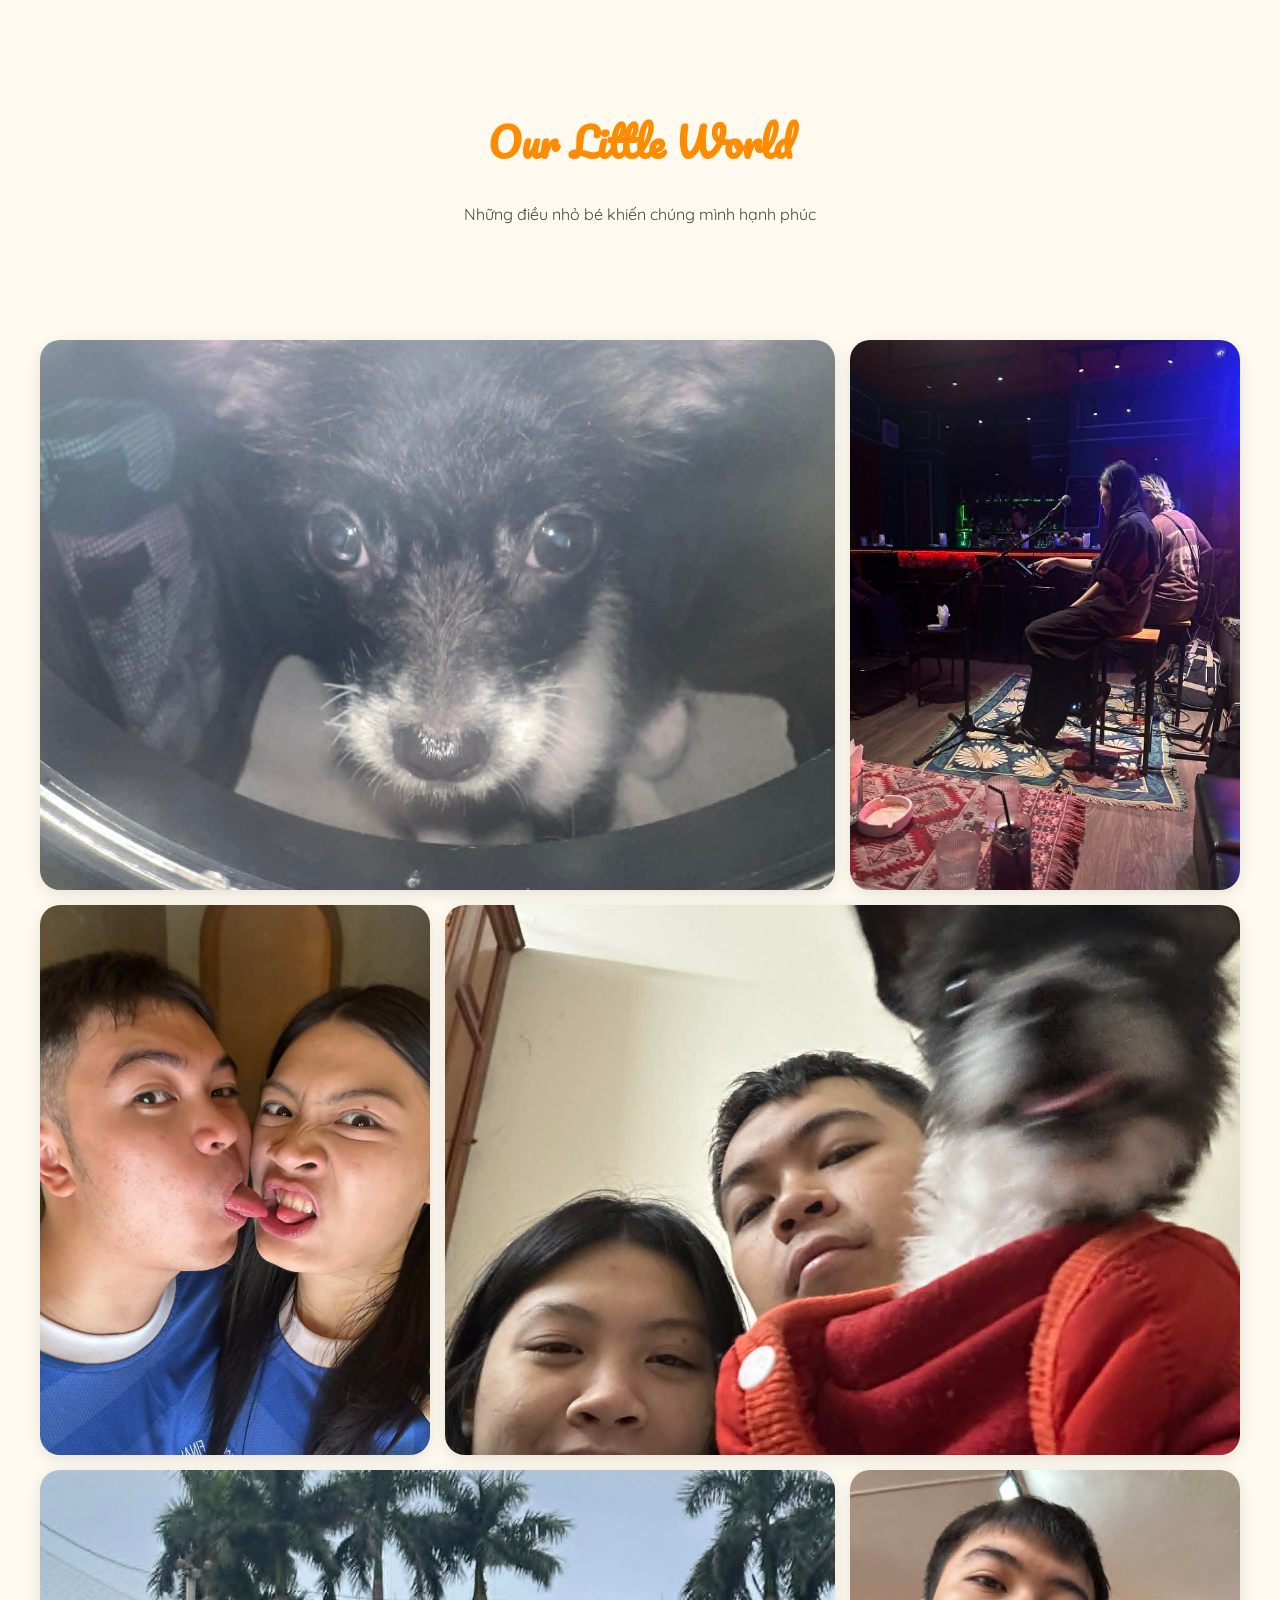
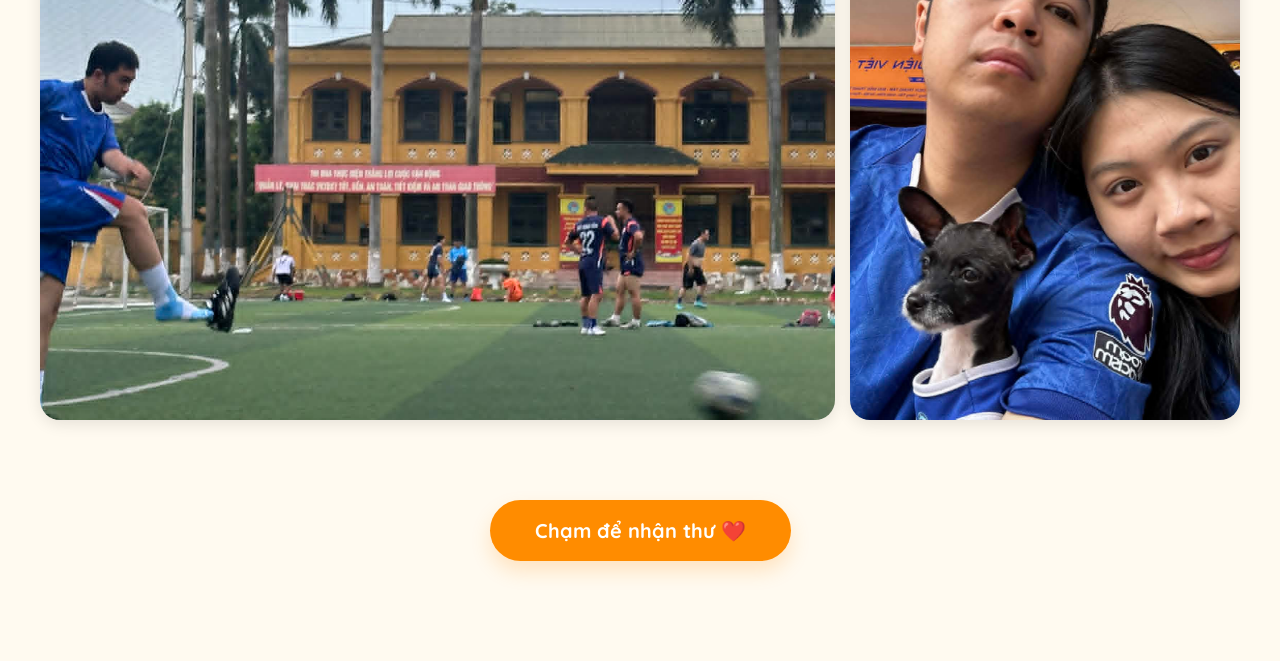
<file: favorite.html>
<!DOCTYPE html>
<html lang="en">
<head>
    <meta charset="UTF-8">
    <meta name="viewport" content="width=device-width, initial-scale=1.0">
    <title>What We Love</title>
    <link href="https://fonts.googleapis.com/css?family=Pacifico|Quicksand:400,700&display=swap" rel="stylesheet">
    <style>
        body {
            margin: 0; background: #fffaf0;
            font-family: 'Quicksand', sans-serif;
            color: #444;
        }

        .header {
            text-align: center; padding: 80px 20px;
        }
        .header h1 { font-family: 'Pacifico', cursive; color: #ff8c00; font-size: 40px; }

        /* Bố cục lưới không đều (Mosaic) */
        .hobby-grid {
            display: grid;
            grid-template-columns: repeat(auto-fit, minmax(300px, 1fr));
            grid-auto-rows: 550px;
            gap: 15px;
            padding: 20px;
            max-width: 1200px; margin: 0 auto;
        }

        .hobby-item {
            position: relative;
            overflow: hidden;
            border-radius: 20px;
            box-shadow: 0 4px 15px rgba(0,0,0,0.1);
            cursor: pointer;
        }

        .big { grid-column: span 2; }

        .hobby-item img {
            width: 100%; height: 100%;
            object-fit: cover;
            transition: transform 0.5s;
        }

        .chelsea-item .overlay {
            background: rgba(3, 70, 148, 0.9) !important;
        }

        .overlay {
            position: absolute; top: 0; left: 0; width: 100%; height: 100%;
            background: rgba(255, 140, 0, 0.85);
            display: flex; flex-direction: column; justify-content: center; align-items: center;
            color: white; padding: 30px; text-align: center;
            opacity: 0; transition: opacity 0.4s;
            box-sizing: border-box;
        }

        .hobby-item:hover .overlay { opacity: 1; }
        .hobby-item:hover img { transform: scale(1.1); }

        .overlay h2 { margin: 0 0 10px 0; font-size: 24px; }
        .overlay p { font-size: 14px; line-height: 1.4; }

        /* CSS CHO NÚT NEXT */
        .footer-nav {
            text-align: center;
            padding: 60px 0 100px;
        }

        .next-btn {
            display: inline-block;
            padding: 18px 45px;
            background: #ff8c00;
            color: white;
            text-decoration: none;
            font-size: 20px;
            font-weight: bold;
            border-radius: 50px;
            box-shadow: 0 10px 20px rgba(255, 140, 0, 0.2);
            transition: all 0.3s ease;
            cursor: pointer;
            border: none;
        }

        .next-btn:hover {
            background: #ff7b00;
            transform: translateY(-5px);
            box-shadow: 0 15px 25px rgba(255, 140, 0, 0.4);
        }
    </style>
</head>
<body>

<div id="app-container">
    <div class="header">
        <h1>Our Little World</h1>
        <p>Những điều nhỏ bé khiến chúng mình hạnh phúc</p>
    </div>

    <div class="hobby-grid">
        <div class="hobby-item big">
            <img src="./favorite/download" alt="Milk">
            <div class="overlay">
                <h2>Bùi Sữa</h2>
                <p>Thằng con trai nghịch như quỷ nhưng được cái tình cảm</p>
            </div>
        </div>

        <div class="hobby-item">
            <img src="./favorite/download%20(2)" alt="Music">
            <div class="overlay">
                <h2>Our Playlist 🎵</h2>
                <p>Real love , Dilemma , Loving you sunny, Tình cờ, ai ngoài anh , tình cờ,.... và rất nhiều bài nhạc mình share cho nhau</p>
            </div>
        </div>

        <div class="hobby-item">
            <img src="./favorite/download%20(5)" alt="Travel">
            <div class="overlay">
                <h2>Trip ✈️</h2>
                <p>Những lần đi chơi xa cùng nhau , nhiều lần khóc lóc , giận dỗi , nuối tiếc nhưng mình cứ đi cùng nhau</p>
            </div>
        </div>

        <div class="hobby-item big">
            <img src="./favorite/download%20(4)" alt="Home">
            <div class="overlay">
                <h2>Chilling at Home 🏠</h2>
                <p>Những lần nấu cơm ở nhà rồi vừa ăn vừa xem phim.</p>
            </div>
        </div>

        <div class="hobby-item big">
            <img src="./favorite/download%20(3)" alt="Football">
            <div class="overlay">
                <h2>Đá bóng</h2>
                <p>Những lần đá bóng bị lật cổ chân rồi bị dỗi vì đã chấn thương còn ham đá tiếp hay là những lần bị muộn giờ hát của người yêu ở 88</p>
            </div>
        </div>

        <div class="hobby-item chelsea-item">
            <img src="./favorite/download%20(6)" alt="Chelsea">
            <div class="overlay">
                <h2>Chelsea</h2>
                <p>Blue is the colour, football is the game!</p>
<!--                <p style="font-size: 8px; line-height: 1;">⠀⠀⠀⠀⠀⠀⠀⠀⣀⢤⣒⣯⣭⣿⣽⣭⣭⣭⣭⣒⠢⢄⡀⠀⠀⠀⠀⠀⠀⠀-->
<!--                    ⠀⠀⠀⠀⠀⣠⣴⣯⡿⢿⠹⣯⠀⣿⡇⢸⣿⡏⢹⣿⠛⢳⣬⣑⠀⠀⠀⠀⠀⠀-->
<!--                    ⠀⠀⠀⣠⢾⣿⢋⣽⣷⡄⣦⣽⠶⠞⠓⠚⠻⠶⢾⣇⢰⣿⠿⢻⣷⣌⢀⠀⠀⠀-->
<!--                    ⠀⠀⣴⣿⣿⣿⣄⣉⡴⠛⢁⡀⠀⠀⠀⠀⣀⠂⠀⠈⠙⢷⣆⣼⣿⣿⣧⠣⡀⠀-->
<!--                    ⠀⡜⣾⣿⣿⣿⣿⠋⠀⠐⣿⣿⠂⠀⠀⣿⣿⣷⣦⡀⠀⠀⠙⢿⣿⣿⣿⣷⠱⡀-->
<!--                    ⣾⣹⣿⣿⣻⣿⠁⠀⠀⠀⣾⣧⣄⣀⣿⣿⣿⠛⠈⠛⣶⡆⠀⠈⢿⣿⣿⣻⣧⢣-->
<!--                    ⡇⣿⣿⣾⣽⡇⠀⠀⠀⠀⢘⡏⢻⣿⣿⣿⣿⡷⢠⣶⣛⠁⠀⠀⠸⣿⣾⣽⣿⢸-->
<!--                    ⡿⣿⣿⣿⣿⠀⠀⠀⠀⠀⣨⣧⣶⣿⣿⣿⣿⡇⠈⢿⡙⠇⠀⠀⠀⣿⣿⣿⣿⢾-->
<!--                    ⡇⣿⣿⣿⣿⡇⠀⠀⠀⠀⠹⡟⠉⢉⣴⣿⣿⣿⣌⣠⡿⠀⠀⠀⢰⣿⡿⣿⣿⢸-->
<!--                    ⢹⣹⣿⣾⣿⣿⡀⠀⠀⠀⢸⡇⠀⢻⣿⡋⠙⢿⣧⡏⠀⠀⠀⢀⣾⣿⣷⣿⡟⡜-->
<!--                    ⠀⢣⢿⣿⣿⣿⣿⣄⠀⠀⠈⣥⣤⣾⡟⠀⣠⣼⣿⠀⠀⠀⣠⣾⣿⣿⣿⡿⡘⠀-->
<!--                    ⠀⠀⠣⣻⣿⡿⢛⣻⣷⣤⡀⠀⠁⠁⠀⠀⠉⠉⠁⢀⣠⣾⣟⠙⢿⣿⡟⠝⠀⠀-->
<!--                    ⠀⠀⠀⠁⢝⢿⣿⣰⡘⡛⠿⢿⣶⣦⣤⣤⣶⣶⣾⢿⡟⣯⣋⣷⡿⡫⠊⠀⠀⠀-->
<!--                    ⠀⠀⠀⠀⠀⠐⠩⣻⠿⣾⣧⣟⣀⣏⣹⣹⣏⣿⣿⣯⣿⡿⢟⠏⠊⠀⠀⠀⠀⠀-->
<!--                    ⠀⠀⠀⠀⠀⠀⠀⠀⠉⠒⠭⢿⣛⣛⣛⣛⣛⣛⡯⢭⢓⠊⠁⠀⠀⠀⠀⠀⠀⠀</p>-->
                <p1>⠀⠀⠀⠀⠀⠀⠀⠀⣀⢤⣒⣯⣭⣿⣽⣭⣭⣭⣭⣒⠢⢄⡀⠀⠀⠀⠀⠀⠀⠀
                    ⠀⠀⠀⠀⠀⣠⣴⣯⡿⢿⠹⣯⠀⣿⡇⢸⣿⡏⢹⣿⠛⢳⣬⣑⠀⠀⠀⠀⠀⠀
                    ⠀⠀⠀⣠⢾⣿⢋⣽⣷⡄⣦⣽⠶⠞⠓⠚⠻⠶⢾⣇⢰⣿⠿⢻⣷⣌⢀⠀⠀⠀
                    ⠀⠀⣴⣿⣿⣿⣄⣉⡴⠛⢁⡀⠀⠀⠀⠀⣀⠂⠀⠈⠙⢷⣆⣼⣿⣿⣧⠣⡀⠀
                    ⠀⡜⣾⣿⣿⣿⣿⠋⠀⠐⣿⣿⠂⠀⠀⣿⣿⣷⣦⡀⠀⠀⠙⢿⣿⣿⣿⣷⠱⡀
                    ⣾⣹⣿⣿⣻⣿⠁⠀⠀⠀⣾⣧⣄⣀⣿⣿⣿⠛⠈⠛⣶⡆⠀⠈⢿⣿⣿⣻⣧⢣
                    ⡇⣿⣿⣾⣽⡇⠀⠀⠀⠀⢘⡏⢻⣿⣿⣿⣿⡷⢠⣶⣛⠁⠀⠀⠸⣿⣾⣽⣿⢸
                    ⡿⣿⣿⣿⣿⠀⠀⠀⠀⠀⣨⣧⣶⣿⣿⣿⣿⡇⠈⢿⡙⠇⠀⠀⠀⣿⣿⣿⣿⢾
                    ⡇⣿⣿⣿⣿⡇⠀⠀⠀⠀⠹⡟⠉⢉⣴⣿⣿⣿⣌⣠⡿⠀⠀⠀⢰⣿⡿⣿⣿⢸
                    ⢹⣹⣿⣾⣿⣿⡀⠀⠀⠀⢸⡇⠀⢻⣿⡋⠙⢿⣧⡏⠀⠀⠀⢀⣾⣿⣷⣿⡟⡜
                    ⠀⢣⢿⣿⣿⣿⣿⣄⠀⠀⠈⣥⣤⣾⡟⠀⣠⣼⣿⠀⠀⠀⣠⣾⣿⣿⣿⡿⡘⠀
                    ⠀⠀⠣⣻⣿⡿⢛⣻⣷⣤⡀⠀⠁⠁⠀⠀⠉⠉⠁⢀⣠⣾⣟⠙⢿⣿⡟⠝⠀⠀
                    ⠀⠀⠀⠁⢝⢿⣿⣰⡘⡛⠿⢿⣶⣦⣤⣤⣶⣶⣾⢿⡟⣯⣋⣷⡿⡫⠊⠀⠀⠀
                    ⠀⠀⠀⠀⠀⠐⠩⣻⠿⣾⣧⣟⣀⣏⣹⣹⣏⣿⣿⣯⣿⡿⢟⠏⠊⠀⠀⠀⠀⠀
                    ⠀⠀⠀⠀⠀⠀⠀⠀⠉⠒⠭⢿⣛⣛⣛⣛⣛⣛⡯⢭⢓⠊⠁⠀⠀⠀⠀⠀⠀⠀</p1>
            </div>
        </div>
    </div>

    <div class="footer-nav">
        <a href="letter.html" class="next-btn">Chạm để nhận thư ❤️</a>
    </div>
</div>

<script src="https://code.jquery.com/jquery-3.6.0.min.js"></script>
<script>
    // Mình giữ nguyên logic AJAX của bạn để chuyển trang mượt mà khi bấm nút
    $('.next-btn').on('click', function(e) {
        e.preventDefault();
        const nextUrl = $(this).attr('href');
        $('audio, video').each(function() {
            this.pause();
            this.currentTime = 0;
        });

        // 2. Nếu nhạc được tạo bằng JavaScript (new Audio)
        // Cách này sẽ "dọn dẹp" luôn các luồng âm thanh đang chạy ngầm
        window.stop();
        $('#app-container').fadeOut(1000, function() {
            $.ajax({
                url: nextUrl,
                success: function(data) {
                    const newContent = $(data).find('#app-container').html() || data;
                    $('#app-container').html(newContent).fadeIn(1000);
                    window.history.pushState({}, '', nextUrl);
                    window.scrollTo(0, 0);
                },
                error: function() {
                    window.location.href = nextUrl;
                }
            });
        });
    });
</script>
</body>
</html>
</file>
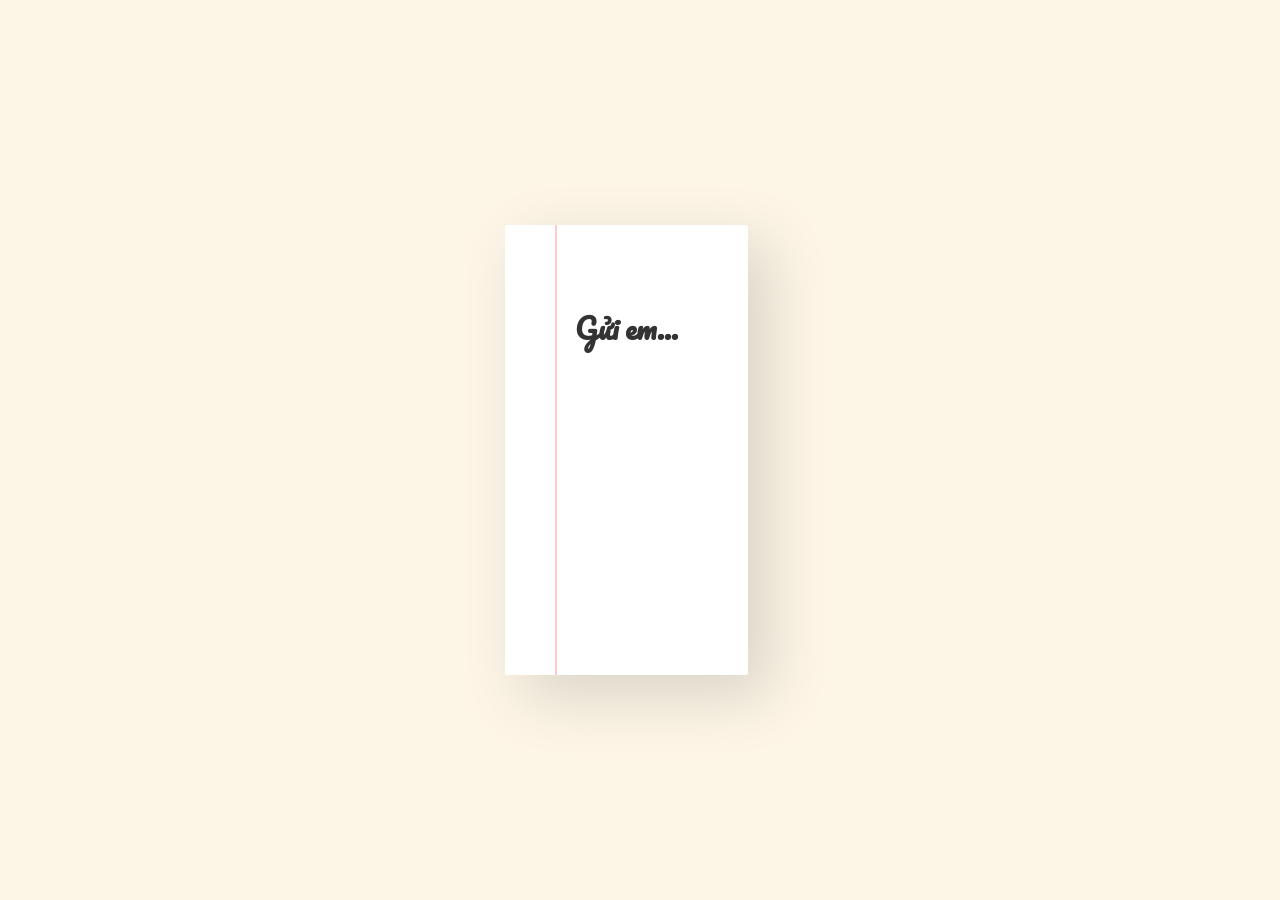
<file: letter.html>
<!DOCTYPE html>
<html lang="en">
<head>
    <meta charset="UTF-8">
    <meta name="viewport" content="width=device-width, initial-scale=1.0">
    <title>A Letter For You</title>
    <link href="https://fonts.googleapis.com/css?family=Pacifico|Dancing+Script:400,700&display=swap" rel="stylesheet">
    <style>
        body {
            margin: 0;
            background-color: #fdf5e6;
            display: flex;
            justify-content: center;
            align-items: center;
            min-height: 100vh;
            overflow-x: hidden;
        }

        .letter-container {
            width: 90%;
            max-width: 600px;
            background: #fff;
            padding: 60px 50px 50px 70px;
            box-shadow: 20px 20px 60px #d9d4c7;
            border-radius: 2px;
            position: relative;
            min-height: 450px;
            box-sizing: border-box;
        }

        /* Lề giấy kẻ dọc */
        .letter-container::before {
            content: '';
            position: absolute;
            top: 0; left: 50px;
            width: 2px; height: 100%;
            background: rgba(255, 0, 0, 0.2);
        }

        h1 {
            font-family: 'Pacifico', cursive;
            color: #333;
            font-size: 28px;
            margin-bottom: 20px;
        }

        #typewriter {
            font-family: 'Dancing Script', cursive;
            font-size: 24px;
            line-height: 1.6;
            color: #000000;
            white-space: pre-wrap;
            position: relative;
            display: inline;
            word-break: break-word;
            overflow-wrap: break-word;
        }

        #pen {
            position: absolute;
            width: 50px;
            height: 20px;
            background-image: url('https://png.pngtree.com/png-vector/20240310/ourmid/pngtree-black-and-gold-fountain-pen-png-image_11927367.png');
            background-size: contain;
            background-repeat: no-repeat;
            z-index: 10;
            pointer-events: none;
            transform: translate(-5px, -35px);
            transition: all 0.1s linear;
        }

        .pen-writing {
            animation: write-move 0.1s infinite alternate;
        }

        @keyframes write-move {
            from { transform: translate(-5px, -35px) rotate(0deg); }
            to { transform: translate(-3px, -37px) rotate(3deg); }
        }

        .signature {
            margin-top: 50px;
            text-align: right;
            font-family: 'Dancing Script', cursive;
            font-size: 30px;
            color: #000;
            opacity: 0;
            transition: opacity 2s;
        }

        .show-signature { opacity: 1; }
    </style>
</head>
<body>
<audio id="bg-music" src="./mp3/Michael%20Jackson%20-%20Love%20Never%20Felt%20So%20Good%20(Official%20Video).mp3" autoplay loop></audio>
<div id="app-container">
    <div class="letter-container">
        <h1>Gửi em...</h1>

        <span id="typewriter"></span>
        <div id="pen"></div>

        <div class="signature" id="signature">Yêu em nhiều, <br> Ba Sữa ❤️</div>
    </div>
</div>

<script>
    const text = "Shakespear từng nói trong A Midsummer Night rằng: \"The course of true love never did run smooth\"" +
        " theo ý anh hiểu nghĩa là \"Dòng chảy của tình yêu đích thực chẳng bao giờ lặng lẽ êm đềm.\"" +
        " \n Anh biết mình không phải là người khéo léo, tình yêu của anh cũng có phần vụng về, thô ráp nhưng anh " +
        "vẫn đang cố gắng từng ngày " +
        ", mài giũa bản thân từng chút một, để không chỉ hoàn thiện mình, mà còn để yêu em một cách trọn vẹn nhất..\n" +
        "Cảm ơn em đã kiên nhẫn với những lần anh đá bóng muộn, " +
        "cảm ơn em đã cùng anh chia sẻ những bản nhạc hay, " +
        "cảm ơn những bữa cơm ngon em nấu cho anh và Vinh ," +
        "cảm ơn những lần đã rơi nước mắt vì anh , " +
        "cảm ơn những sự quan tâm vỗ về của em trong suốt thời gian qua , " +
        "cảm ơn vì sau tất cả đã không ngừng kiên nhẫn" +
        " và cảm ơn em vì đã là một phần không thể thiếu trong cuộc đời anh." +
        " Dù sau này thế nào, mình cũng cứ nắm tay nhau thật chặt nhé em  !";

    let index = 0;
    const speed = 110;
    const typewriterElement = document.getElementById('typewriter');
    const pen = document.getElementById('pen');
    const signatureElement = document.getElementById('signature');

    function typeWriter() {
        if (index < text.length) {
            pen.classList.add('pen-writing');
            typewriterElement.innerText += text.charAt(index);
            updatePenPosition();
            index++;
            setTimeout(typeWriter, speed);
        } else {
            pen.classList.remove('pen-writing');
            pen.style.display = "none";
            signatureElement.classList.add('show-signature');
        }
    }

    function updatePenPosition() {
        const range = document.createRange();
        range.selectNodeContents(typewriterElement);
        const rects = range.getClientRects();
        const lastRect = rects[rects.length - 1];

        if (lastRect) {
            const containerRect = document.querySelector('.letter-container').getBoundingClientRect();
            pen.style.left = (lastRect.right - containerRect.left) + "px";
            pen.style.top = (lastRect.bottom - containerRect.top) + "px";
        }
    }

    // Bắt đầu viết sau 1.5 giây khi trang tải xong
    setTimeout(typeWriter, 1500);
</script>
</body>
</html>
</file>
